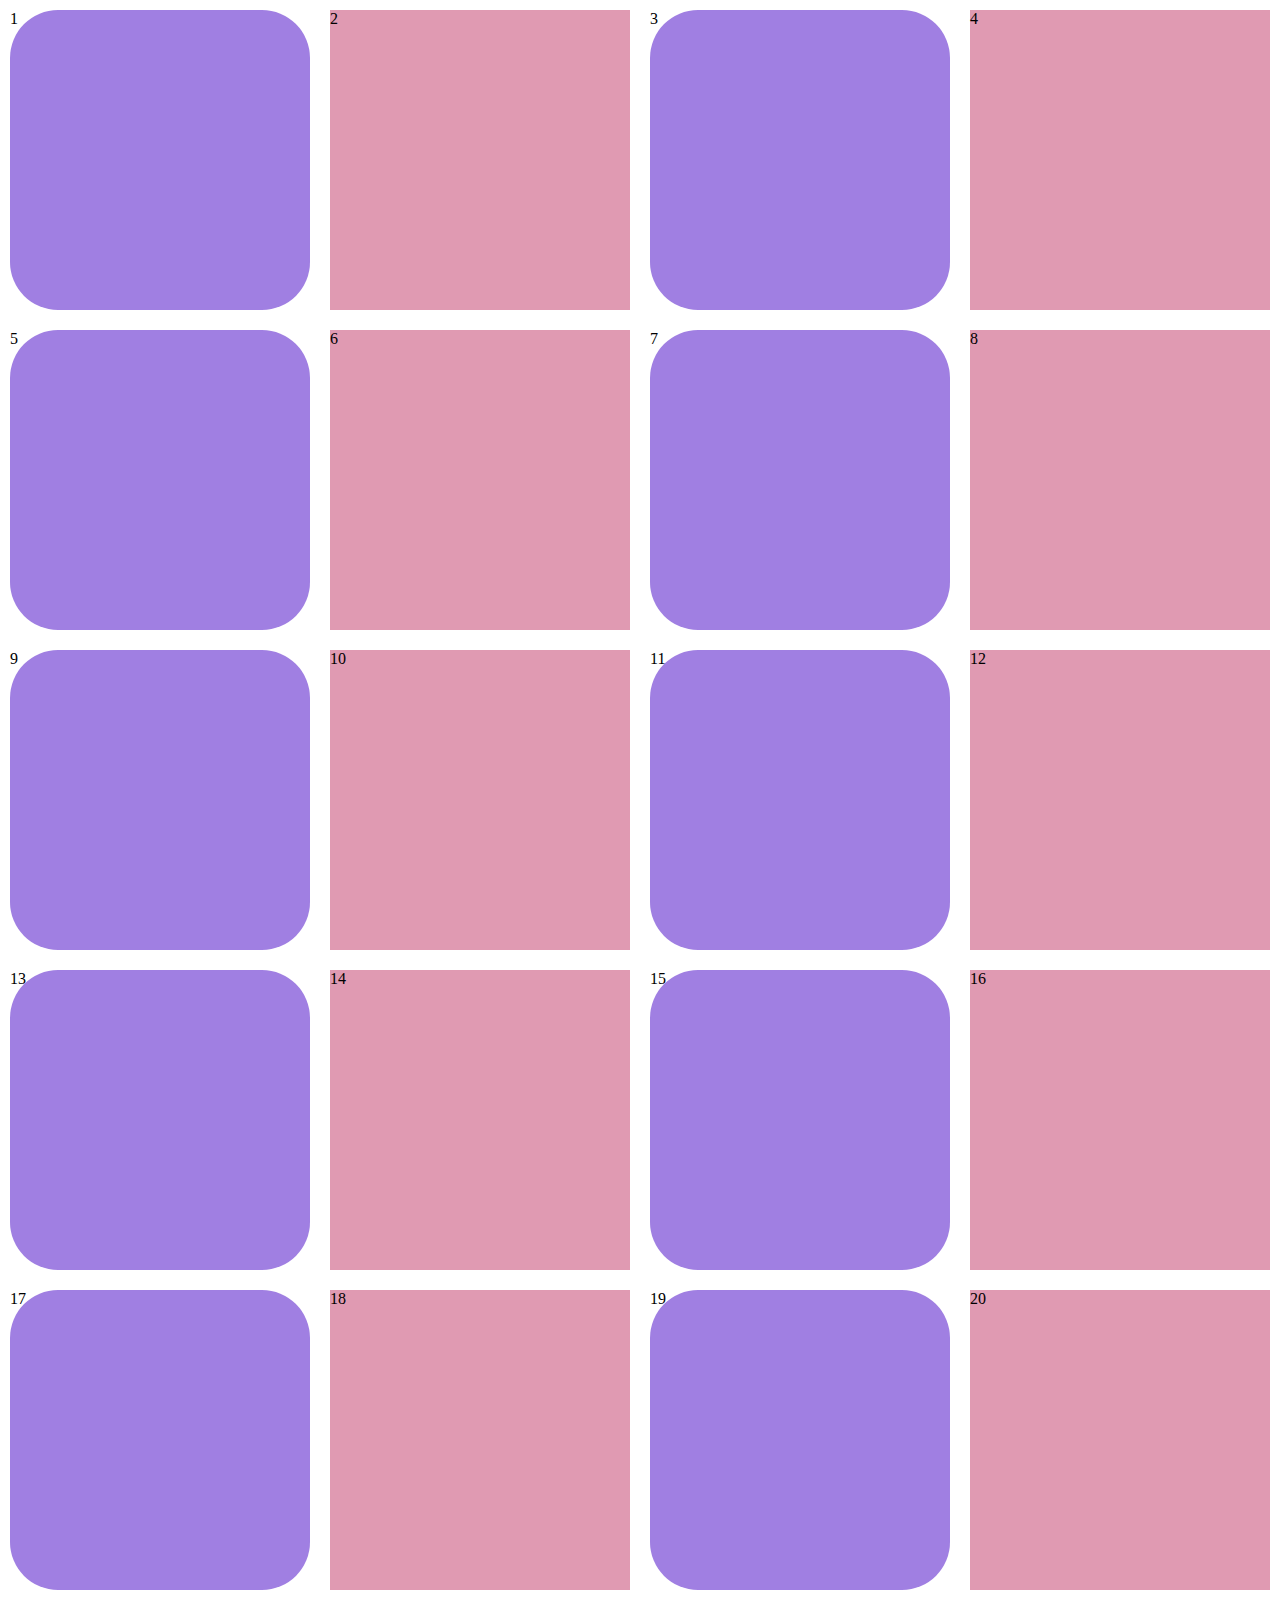
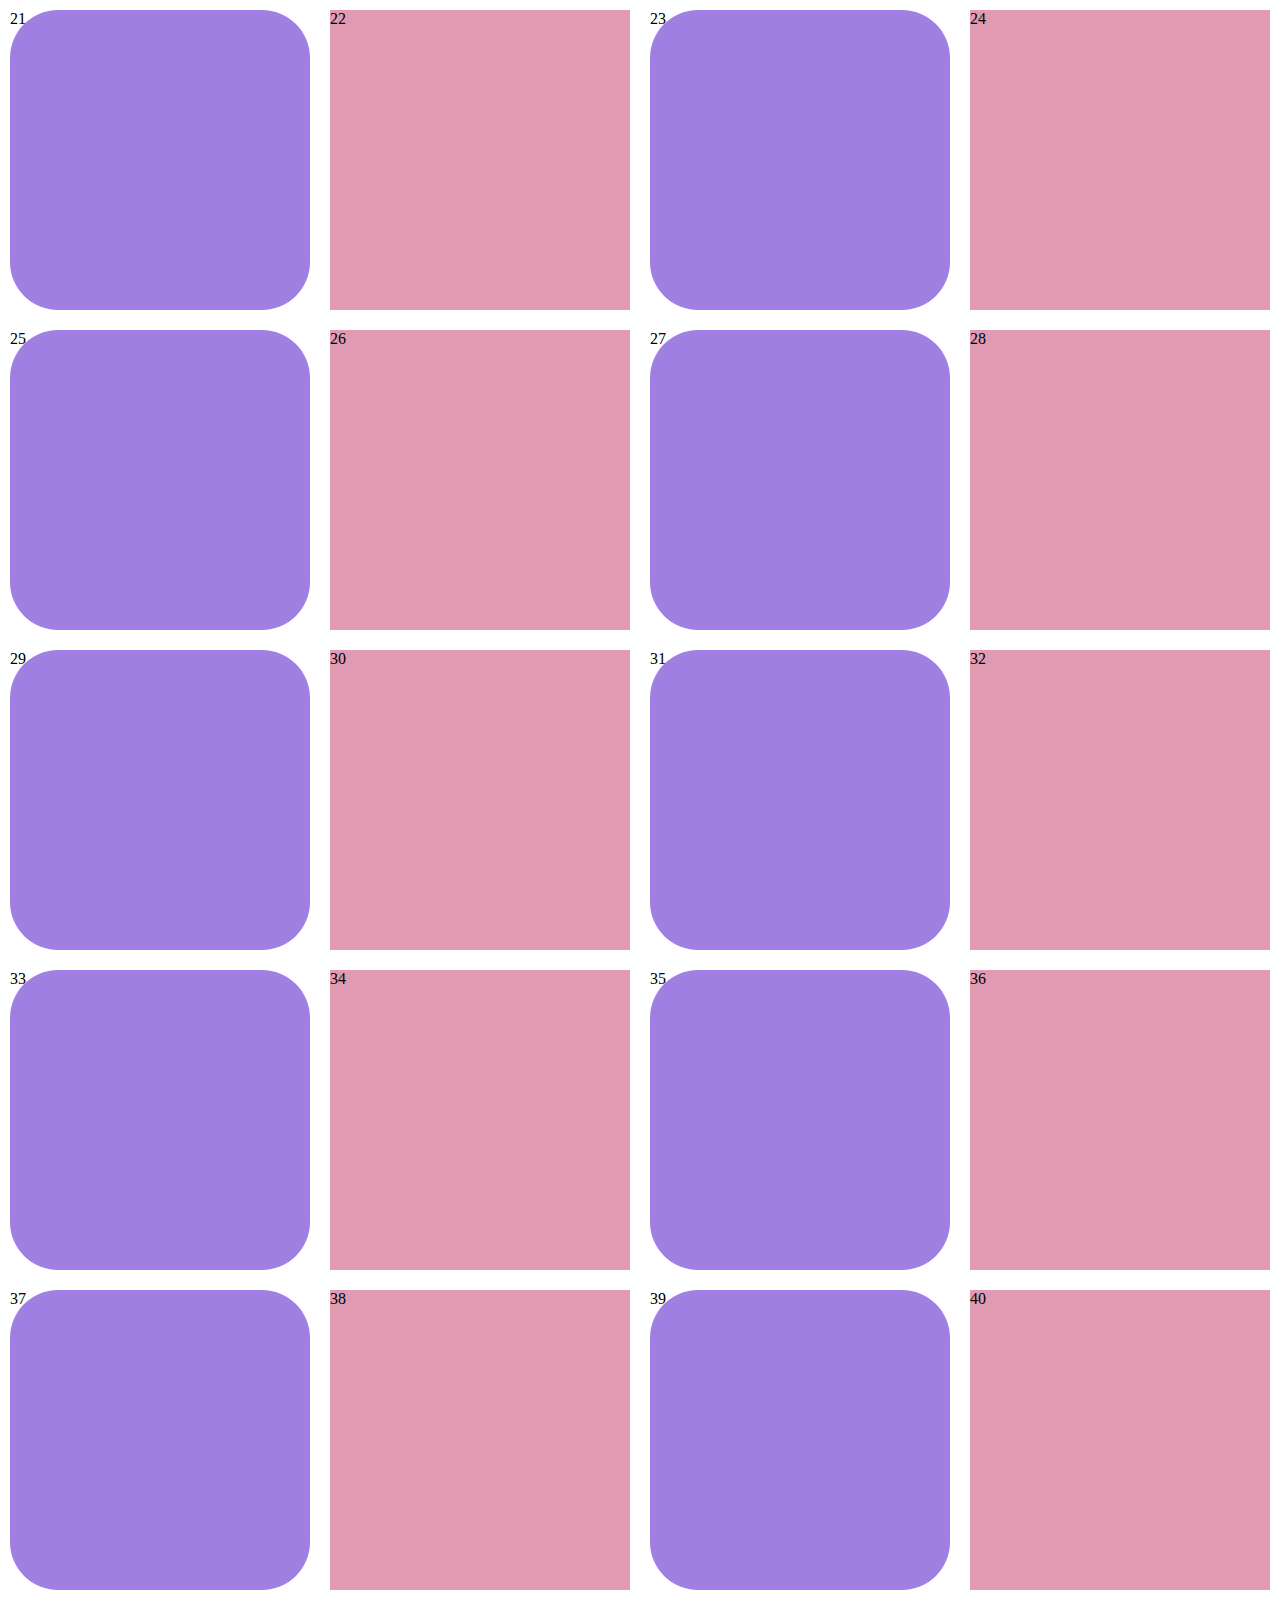
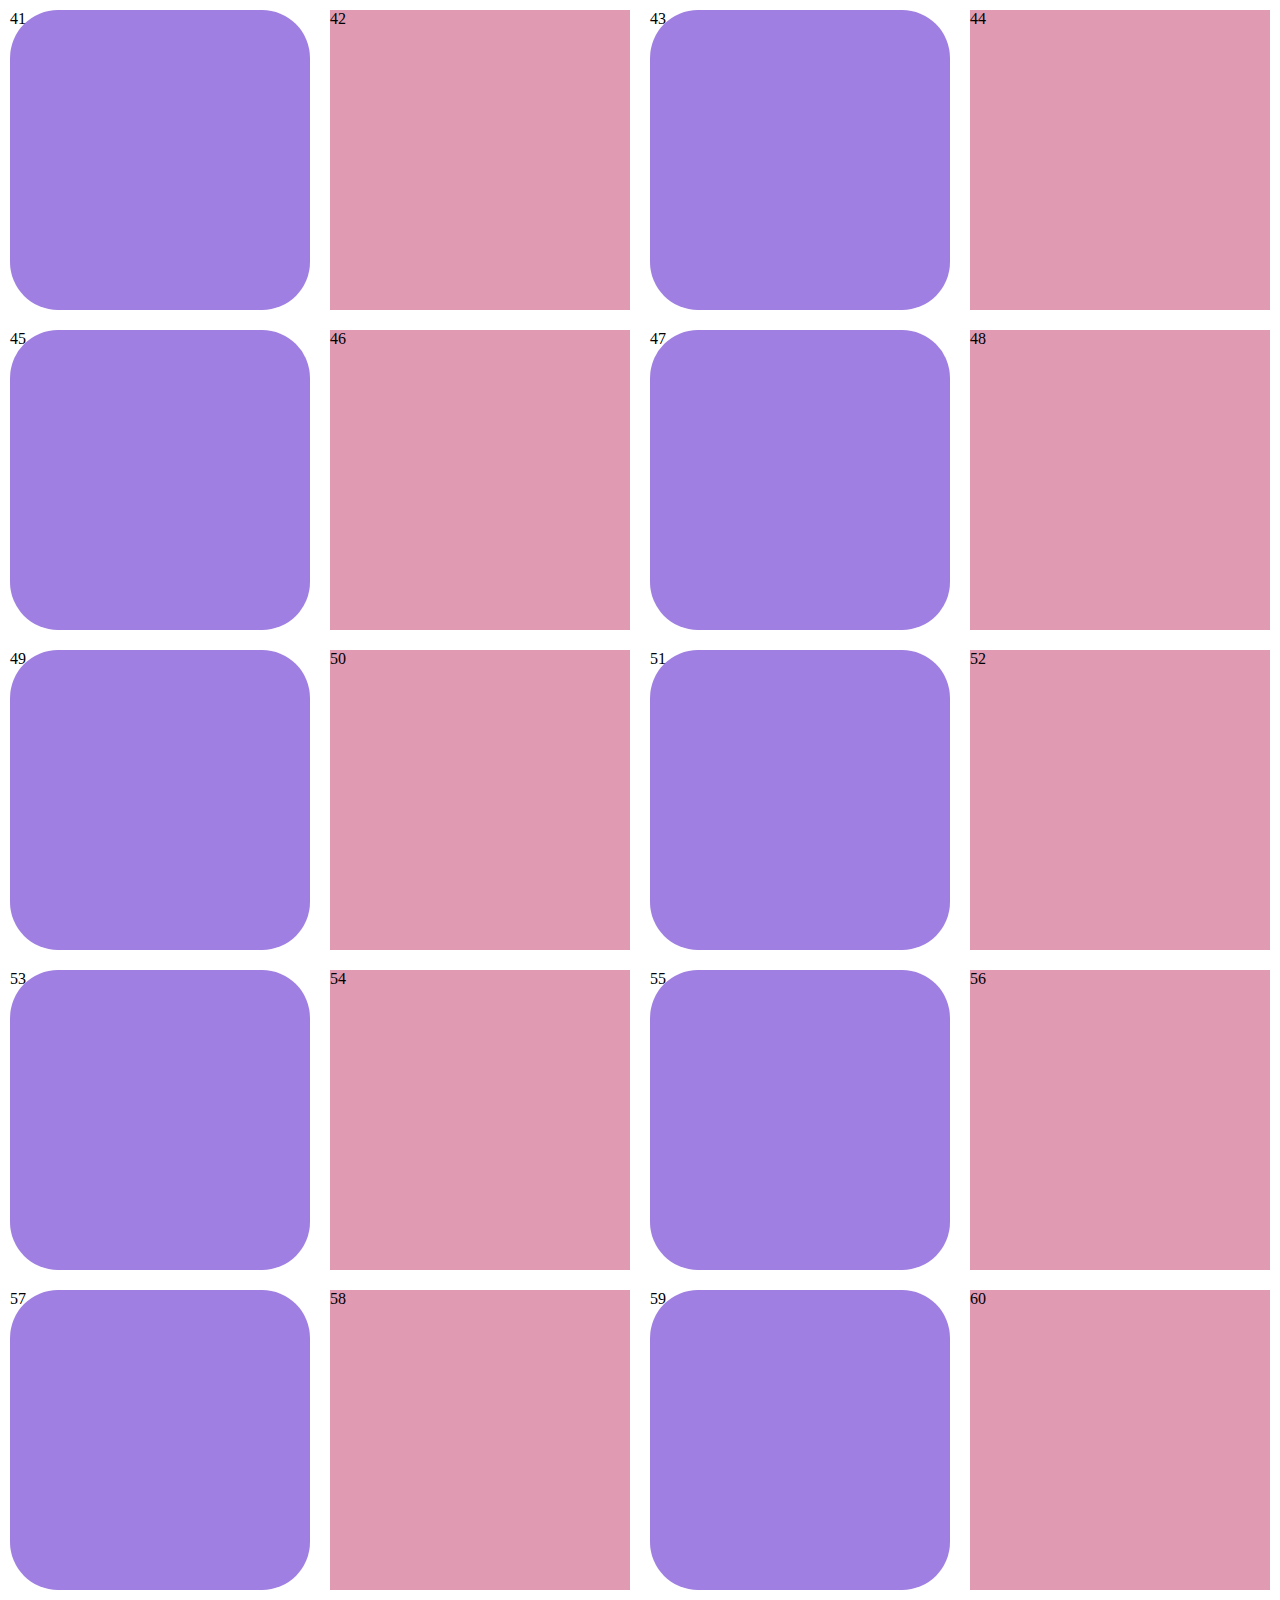
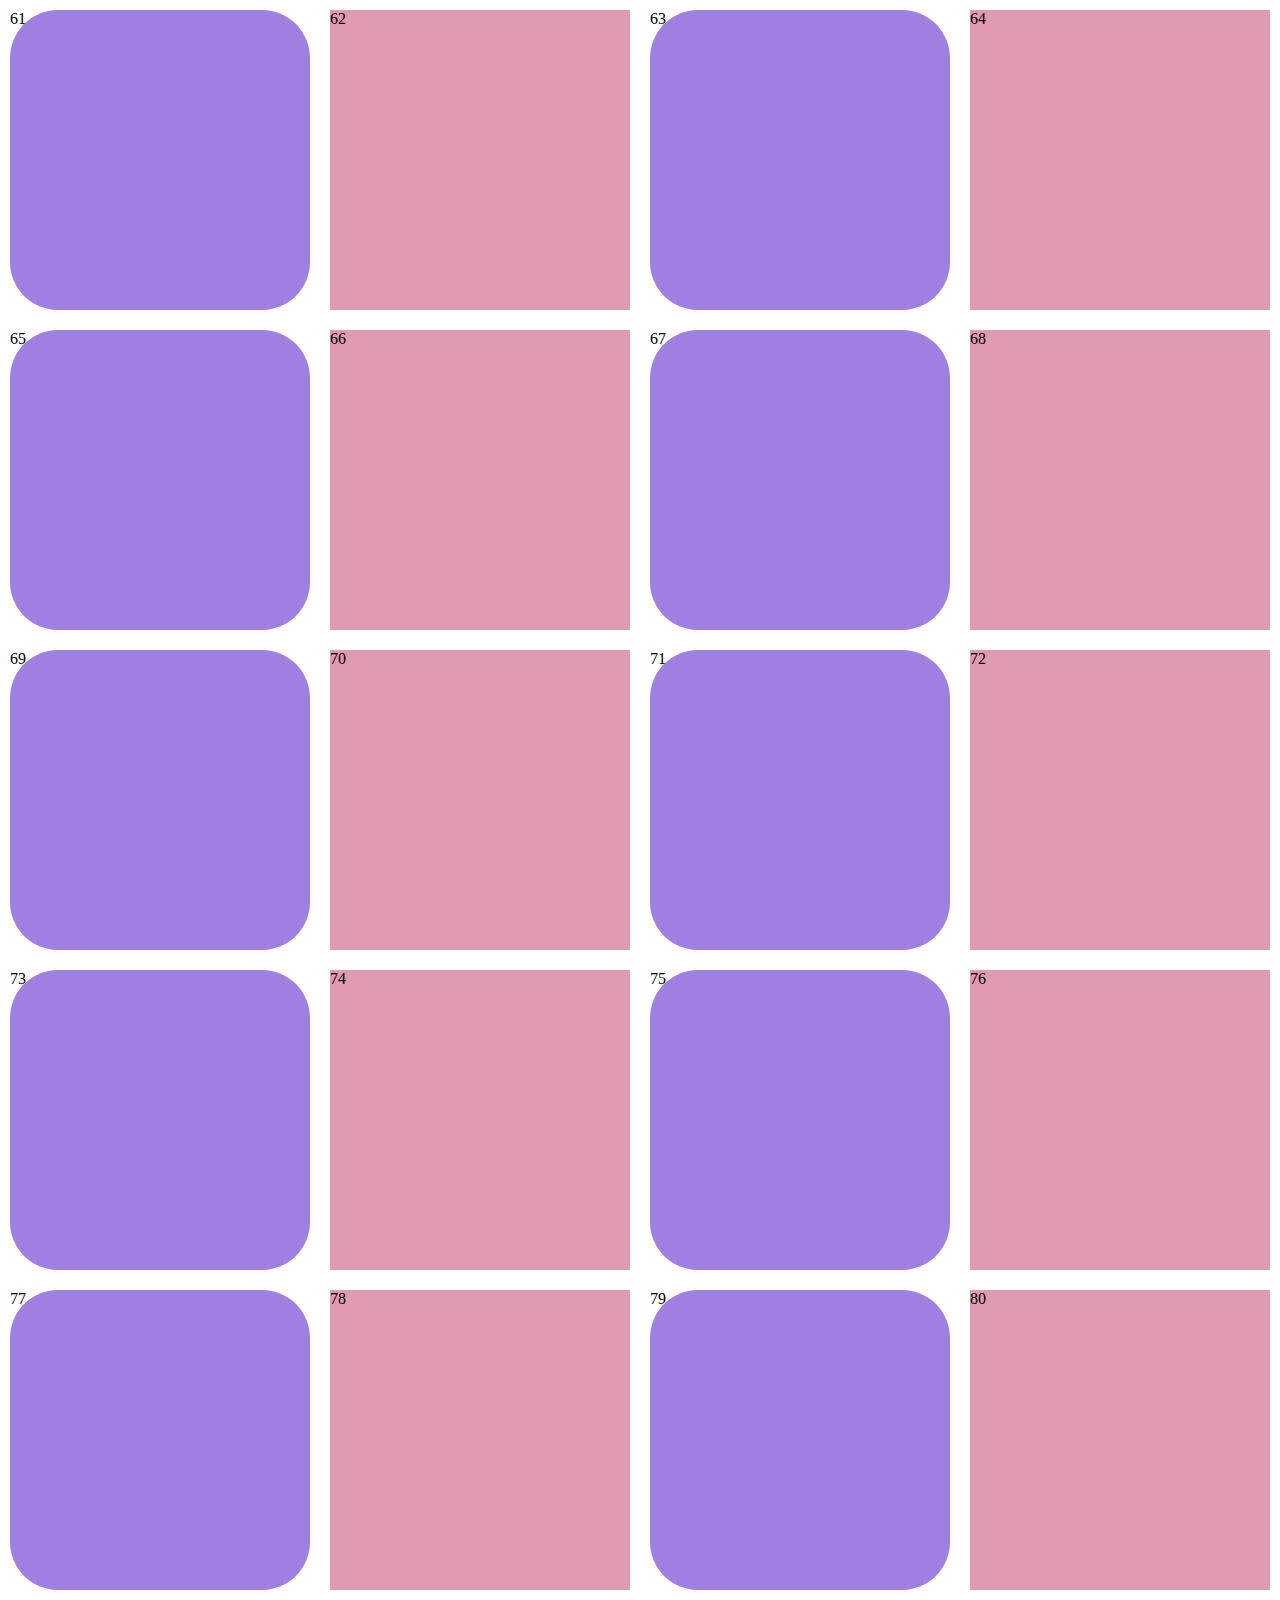
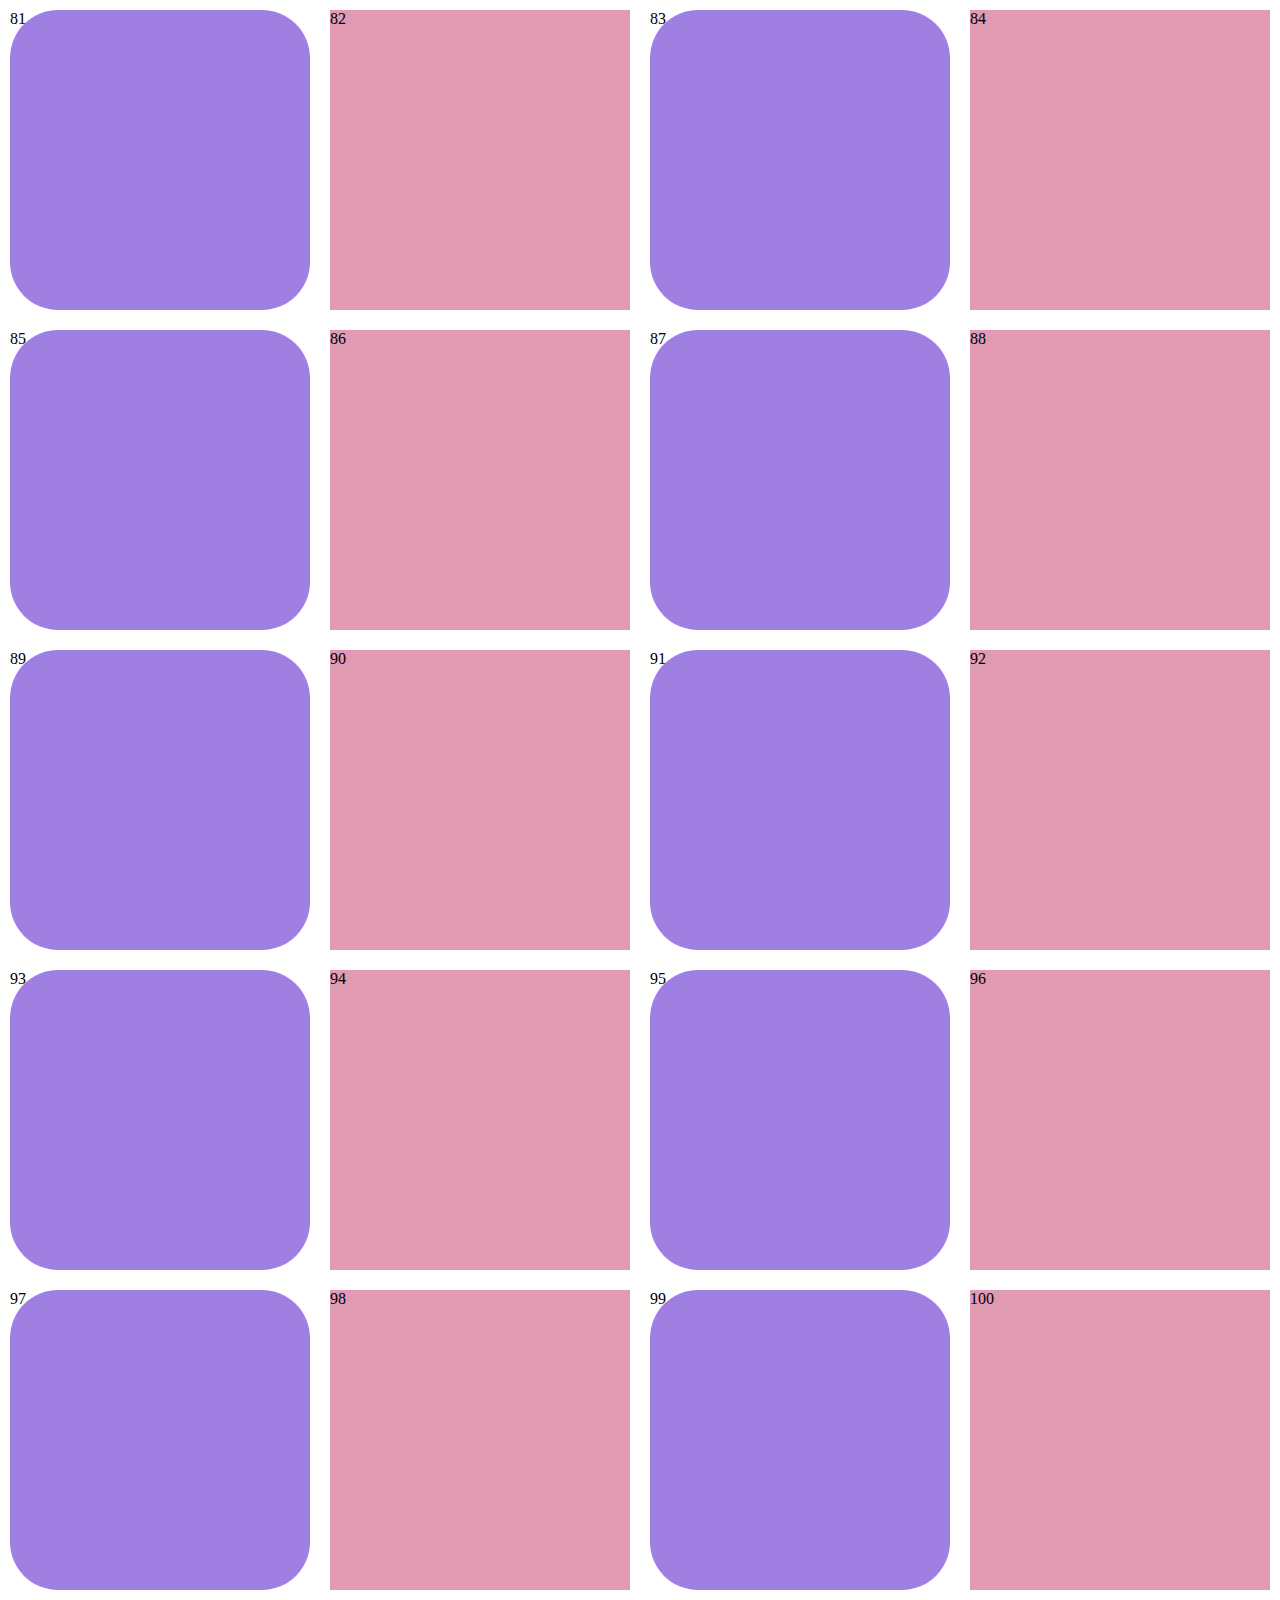
<file: actividad Clase 12/index.html>
<!DOCTYPE html>
<html lang="es">
<head>
    <meta charset="UTF-8">
    <meta http-equiv="X-UA-Compatible" content="IE=edge">
    <meta name="viewport" content="width=device-width, initial-scale=1.0">
    <title>Clase 12 Actividad</title>
   <link rel="stylesheet" href="./styles/estilos.css">
</head>
<body>
    <div class="box"></div>

    <script src="./scripts/app.js"></script>
</body>
</html>
</file>
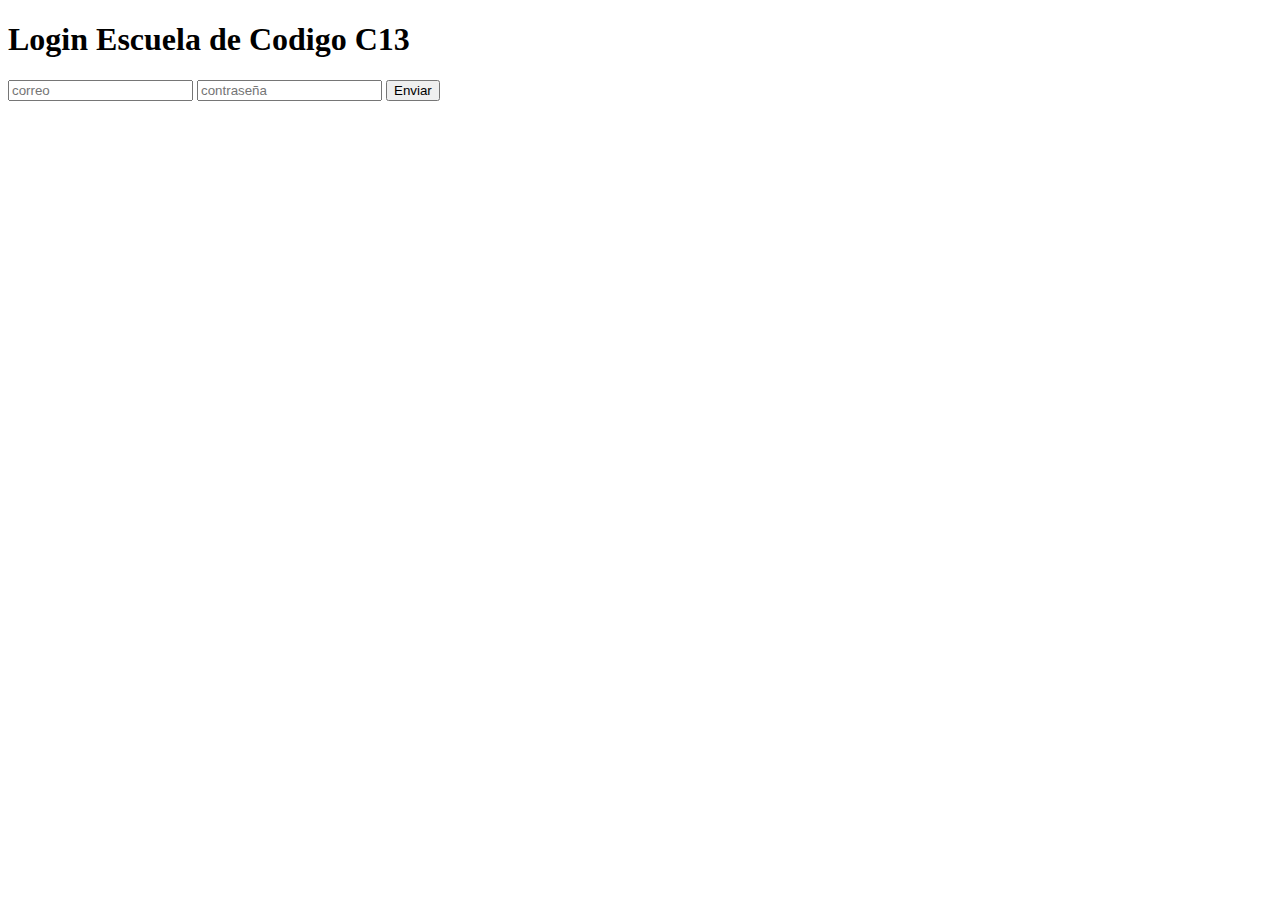
<file: actividad clase 16/index.html>
<!DOCTYPE html>
<html lang="es">
<head>
    <meta charset="UTF-8">
    <meta http-equiv="X-UA-Compatible" content="IE=edge">
    <meta name="viewport" content="width=device-width, initial-scale=1.0">
    <title>login </title>
</head>
<body>
    <h1>Login Escuela de Codigo C13</h1>
    <input type="text" placeholder="correo" id="correo">
    <input type="password" placeholder="contraseña" id="contrasena">
    <button id="Enviarlogin">Enviar</button>
    <span id="usuario"></span>

    <script src="./app.js"></script>
</body>
</html>
</file>
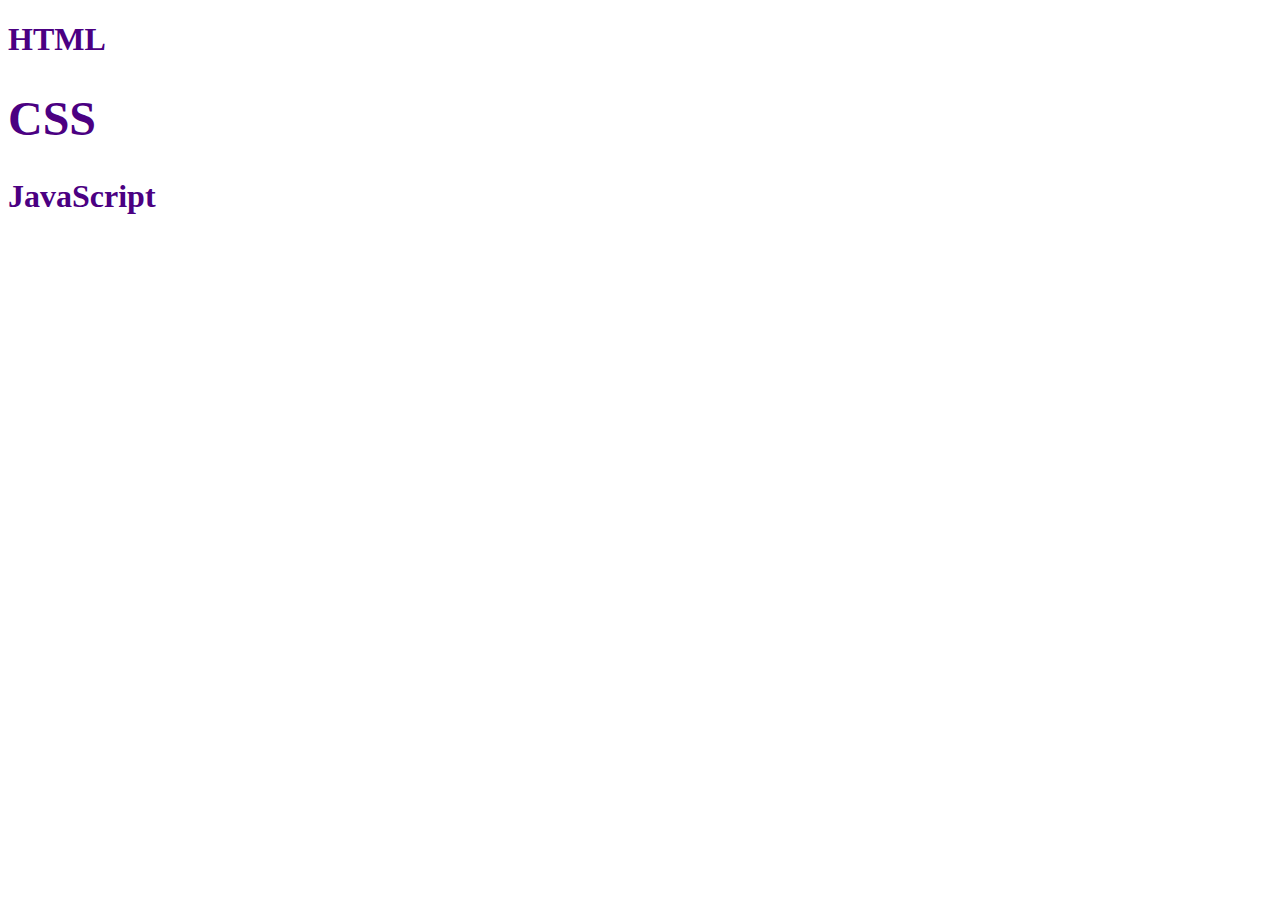
<file: clase 10/index.html>
<!DOCTYPE html>
<html lang="es">
<head>
    <meta charset="UTF-8">
    <meta http-equiv="X-UA-Compatible" content="IE=edge">
    <meta name="viewport" content="width=device-width, initial-scale=1.0">
    <title>clase 10</title>
    <link rel="stylesheet" href="../clase 10/styles/styles.css">
</head>
<body>
<h1 class="titulo" id="titulo">HTML</h1>
<h1>CSS</h1>
<h1>JavaScript</h1>





<!-- <script src="../clase 10/query.js"></script> -->
    <!-- <script src="../clase 10/scripts/queryAll.js"></script> -->
    <!-- <script src="../clase 10/scripts/inner.js"></script> -->
    <!-- <script src="../clase 10/scripts/innerHTML.js"></script> -->
    <!-- <script src="../clase 10/scripts/agrgarAtributos.js"></script> -->
    <script src="../clase 10/styles/classList.js"></script>
</body>
</html>
</file>
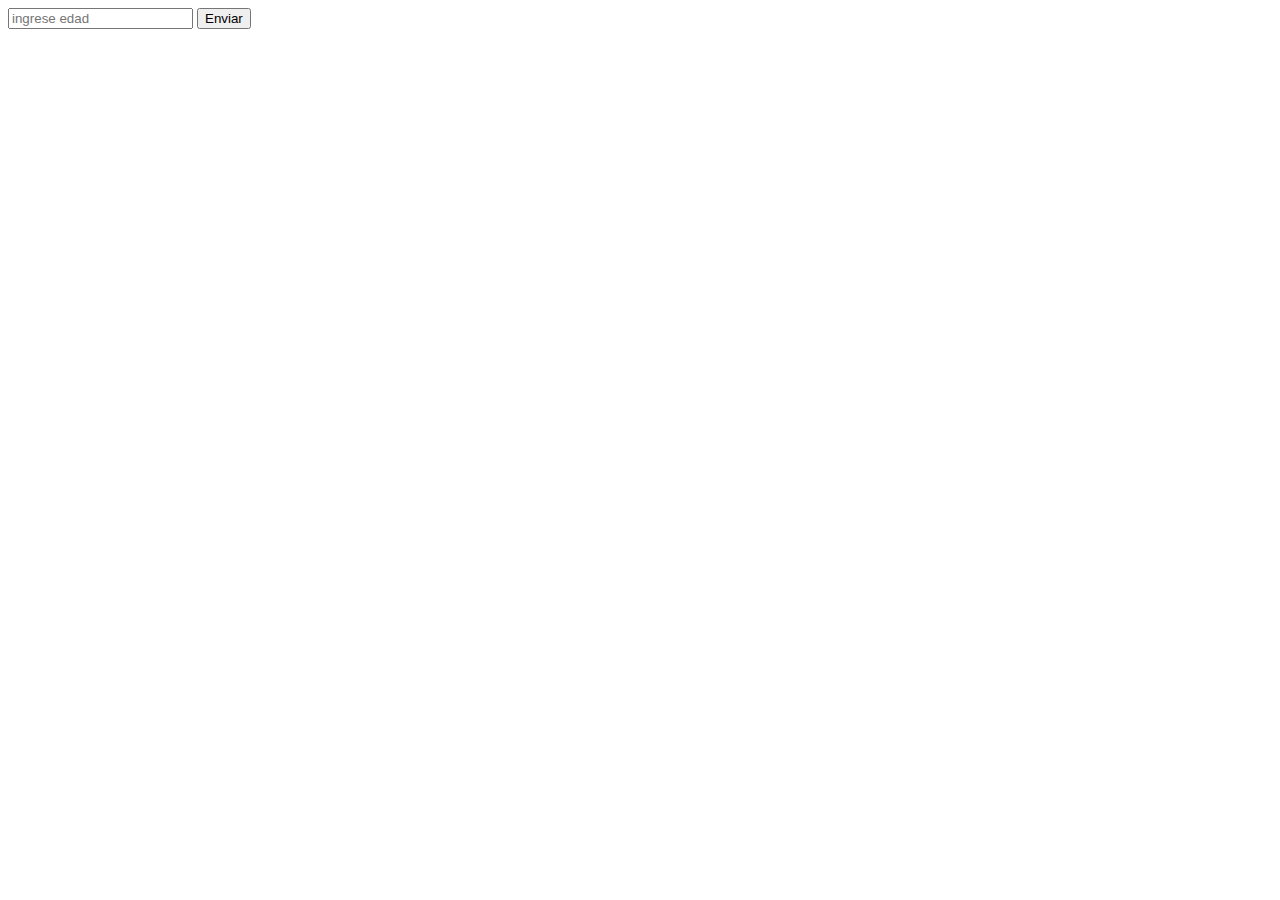
<file: clase 12/scripts/index.html>
<!DOCTYPE html>
<html lang="es">
<head>
    <meta charset="UTF-8">
    <meta http-equiv="X-UA-Compatible" content="IE=edge">
    <meta name="viewport" content="width=device-width, initial-scale=1.0">
    <title>Clase 12</title>
</head>
<body>
    <input type="text" placeholder="ingrese edad" id="age">
    <button>Enviar</button>



  <!-- <button id="boton"> Haz Click</button> -->

    <!-- <script src="../scripts/app.js"></script> -->
    <!-- <script src="../scripts/elimar.js"></script>
    <script src="../scripts/practicaEliminar.js"></script> -->
    <script src="../scripts/eventos.js"></script>
</body>
</html>
</file>
<file: actividad Clase 12/styles/estilos.css>
*{
    margin: 0;
}

.box{
    display: flex;
    flex-wrap: wrap;
}

.element{
    width: 300px;
    height: 300px;
    background-color:rgb(224, 154, 178);
    margin: 10px;
}

.element1{
    width: 300px;
    height: 300px;
    background-color:rgb(160, 127, 226);
    color: black;
    border-radius: 3rem;
    margin: 10px;
}
</file>
<file: clase 10/styles/styles.css>
.titulo{
    color:darkmagenta;
    font-size: 3rem;
}

.titulo2{
    color:indigo
}
</file>
